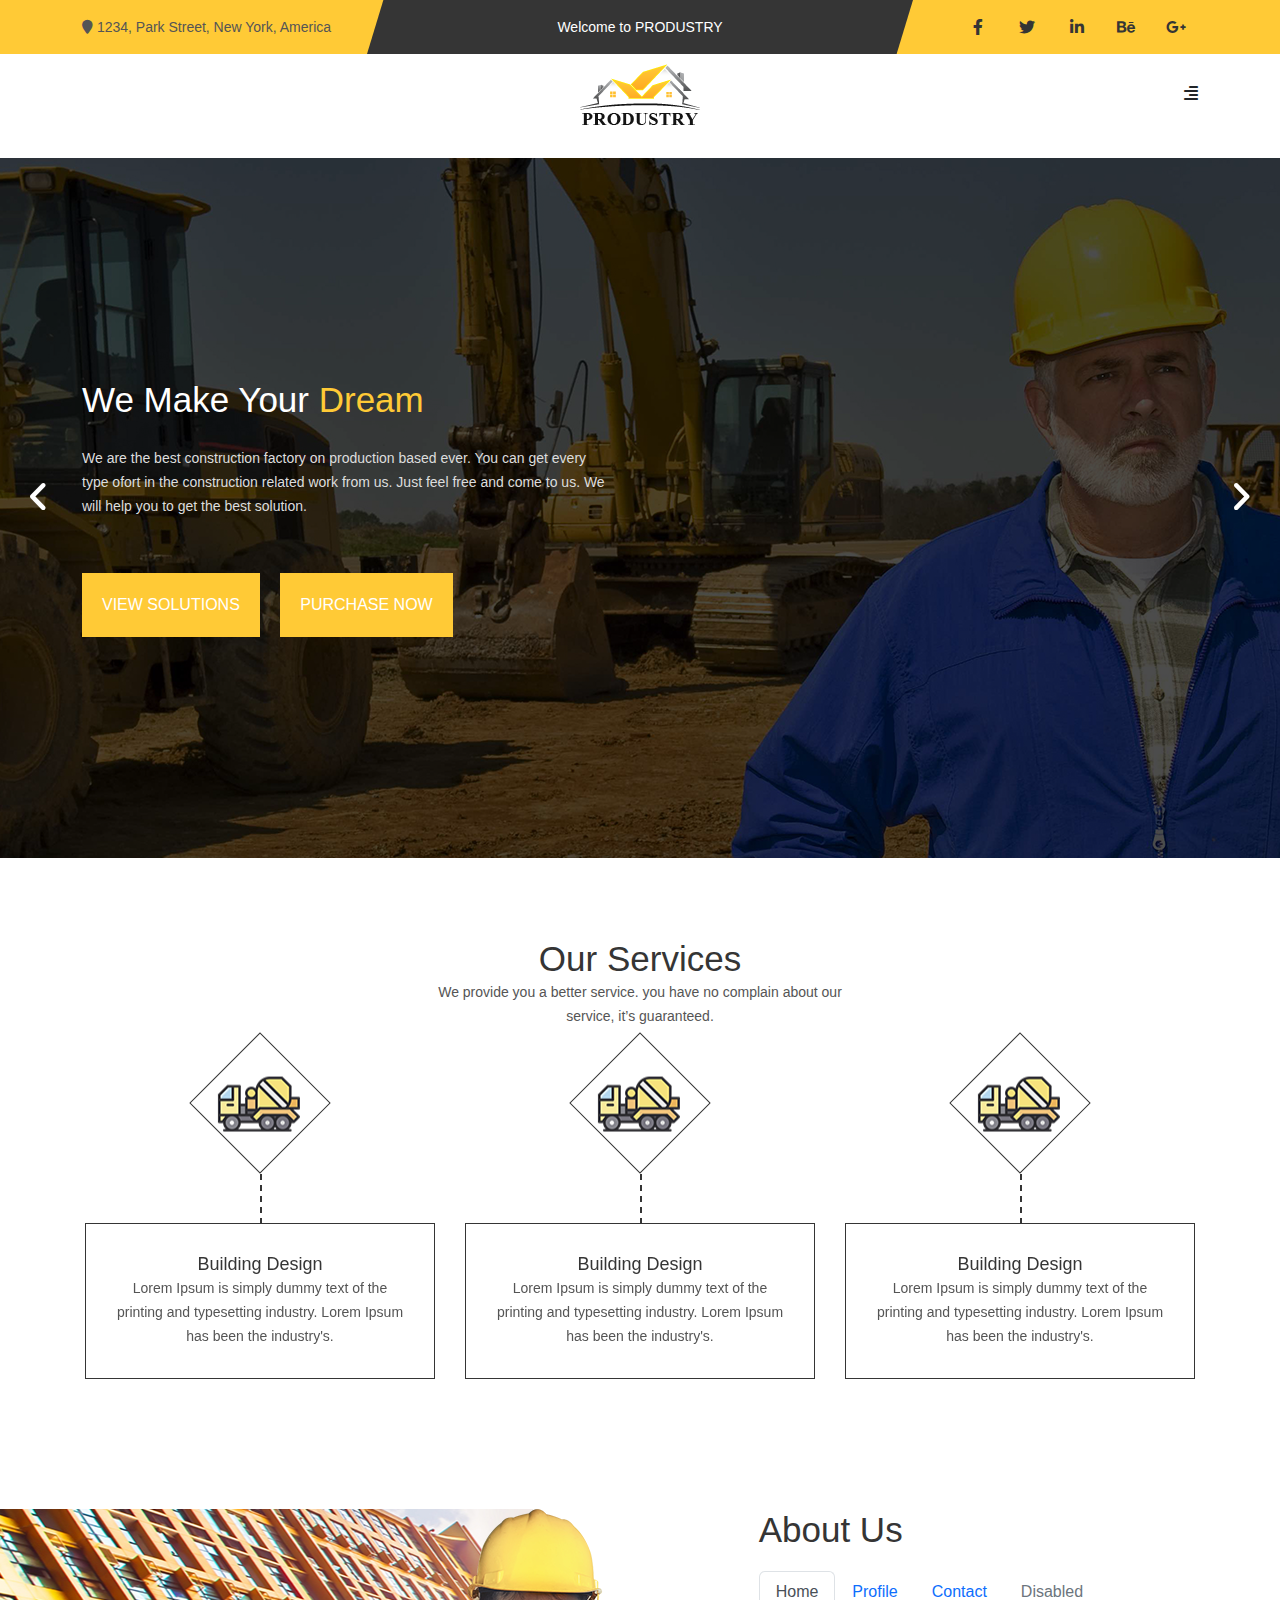
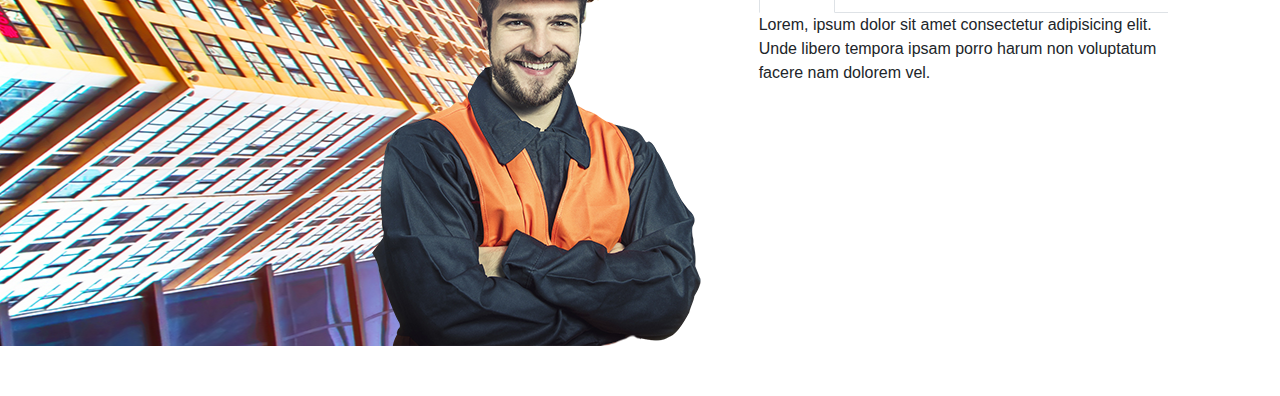
<file: index.html>
<!DOCTYPE html>
<html lang="en">

<head>
  <meta charset="UTF-8">
  <meta http-equiv="X-UA-Compatible" content="IE=edge">
  <meta name="viewport" content="width=device-width, initial-scale=1.0">
  <title>Produstry</title>
  <link
    href="https://fonts.googleapis.com/css2?family=Open+Sans:wght@300;400;500;700;800&family=Raleway:wght@400;500;600;700;800;900&display=swap"
    rel="stylesheet">
  <link rel="stylesheet" href="css/bootstrap.min.css">
  <link rel="stylesheet" href="css/fontawesome.css">
  <link rel="stylesheet" href="css/slick.css">
  <link rel="stylesheet" href="css/style.css">
  <link rel="stylesheet" href="css/responsive.css">
</head>

<body>

  <!-- -----header part start------ -->
  <header id="header">
    <div class="container">
      <div class="row align-items-center">
        <div class="col-xl-3 col-sm-6 col-md-4">
          <div class="header_location">
            <p><i class="fas fa-map-marker"></i> 1234, Park Street, New York, America</p>
          </div>
        </div>
        <div class="col-xl-6 col-sm-6 col-md-4 padding_none">
          <div class="header_welcome text-center">
            <p>Welcome to PRODUSTRY</p>
          </div>
        </div>
        <div class="col-xl-3 col-md-4">
          <div class="header_icon">
            <ul>
              <li><a href="#"><i class="fab fa-facebook-f"></i></a></li>
              <li><a href="#"><i class="fab fa-twitter"></i></a></li>
              <li><a href="#"> <i class="fa-brands fa-linkedin-in"></i></a></li>
              <li><a href="#"><i class="fab fa-behance"></i></a></li>
              <li><a href="#"><i class="fa-brands fa-google-plus-g"></i></a></li>
            </ul>
          </div>
        </div>
      </div>
    </div>
  </header>
  <!-- -----header part end------ -->



  <!-- -----menu part start------ -->
  <nav class="navbar navbar-expand-md custom_nav">
    <div class="container">
      <a class="navbar-brand logo" href="#">
        <img src="images/logo.png" alt="">
      </a>
      <button class="navbar-toggler" type="button" data-bs-toggle="collapse" data-bs-target="#my_nav">
        <i class="fas fa-bars"></i>
      </button>
      <div class="collapse navbar-collapse" id="my_nav">
        <ul class="navbar-nav ms-auto menu_hide">
          <li class="nav-item">
            <a class="nav-link active" aria-current="page" href="#">Home</a>
          </li>
          <li class="nav-item">
            <a class="nav-link" href="#">About Us</a>
          </li>
          <li class="nav-item">
            <a class="nav-link" href="#">Protfolio</a>
          </li>
          <li class="nav-item">
            <a class="nav-link" href="#">Our Blog</a>
          </li>
          <li class="nav-item">
            <a class="nav-link" href="#">Contact Us</a>
          </li>
        </ul>
        <div class="bar_toggle_btn ms-3 d-none d-md-block">
          <i class="fas fa-align-right"></i>
        </div>
      </div>
    </div>
  </nav>
  <!-- -----menu part end------ -->

  <!-- -----banner part start------ -->
  <section id="banner">
    <div class="banenr_item" style="background:url(images/Home-banner.jpg);">
      <div class="container">
        <div class="row align-items-center">
          <div class="banner_content">
            <h4>We Make Your <span>Dream</span></h4>
            <p>We are the best construction factory on production based ever. You can get every type ofort in the
              construction related work from us. Just feel free and come to us. We will help you to get the best
              solution.</p>
            <a href="#">view solutions</a>
            <a href="#">purchase now</a>
          </div>
        </div>
      </div>
    </div>
    <div class="banenr_item" style="background:url(images/Home-banner.jpg);">
      <div class="container">
        <div class="row align-items-center">
          <div class="banner_content">
            <h4>We Make Your <span>Dream</span></h4>
            <p>We are the best construction factory on production based ever. You can get every type ofort in the
              construction related work from us. Just feel free and come to us. We will help you to get the best
              solution.</p>
            <a href="#">view solutions</a>
            <a href="#">purchase now</a>
          </div>
        </div>
      </div>
    </div>
    <div class="banenr_item" style="background:url(images/Home-banner.jpg);">
      <div class="container">
        <div class="row align-items-center">
          <div class="banner_content">
            <h4>We Make Your <span>Dream</span></h4>
            <p>We are the best construction factory on production based ever. You can get every type ofort in the
              construction related work from us. Just feel free and come to us. We will help you to get the best
              solution.</p>
            <a href="#">view solutions</a>
            <a href="#">purchase now</a>
          </div>
        </div>
      </div>
    </div>
  </section>

  <!-- -----banner part end------ -->





  <!-- -----service part start------ -->
  <section id="services">
    <div class="container">
      <div class="row justify-content-center ">
        <div class="col-lg-5 col-xxl-4 col-md-8 text-center">
          <div class="section_heading">
            <h2>Our Services</h2>
            <P>We provide you a better service. you have no complain about our service, it’s guaranteed.</P>
          </div>
        </div>
      </div>
      <div class="row text-center servi_slider">
        <div class="col-lg-4">
          <div class="service_items">
            <div class="service_icon">
              <img src="images/service-icon.png" alt="">
            </div>
            <div class="service_content">
              <h3>Building Design</h3>
              <p>Lorem Ipsum is simply dummy text of the printing and typesetting industry. Lorem Ipsum has been the
                industry's.</p>
            </div>
          </div>
        </div>
        <div class="col-lg-4">
          <div class="service_items">
            <div class="service_icon">
              <img src="images/service-icon.png" alt="">
            </div>
            <div class="service_content">
              <h3>Building Design</h3>
              <p>Lorem Ipsum is simply dummy text of the printing and typesetting industry. Lorem Ipsum has been the
                industry's.</p>
            </div>
          </div>
        </div>
        <div class="col-lg-4">
          <div class="service_items">
            <div class="service_icon">
              <img src="images/service-icon.png" alt="">
            </div>
            <div class="service_content">
              <h3>Building Design</h3>
              <p>Lorem Ipsum is simply dummy text of the printing and typesetting industry. Lorem Ipsum has been the
                industry's.</p>
            </div>
          </div>
        </div>
        <div class="col-lg-4">
          <div class="service_items">
            <div class="service_icon">
              <img src="images/service-icon.png" alt="">
            </div>
            <div class="service_content">
              <h3>Building Design</h3>
              <p>Lorem Ipsum is simply dummy text of the printing and typesetting industry. Lorem Ipsum has been the
                industry's.</p>
            </div>
          </div>
        </div>
      </div>
    </div>
  </section>
  <!-- -----service part start------ -->



  <!-- -----about part start------ -->
  <section id="about_us">
    <div class="row justify-content-between mx-0">
      <div class="col-lg-5 about_left_bg d-none d-lg-block">
        <div class="about_man">
          <img src="images/about_man_png.png" alt="">
        </div>
      </div>
      <div class="col-lg-5">
        <div class="about_right">
          <h2>About Us</h2>
          <ul class="nav nav-tabs" id="myTab" role="tablist">
            <li class="nav-item" role="presentation">
              <button class="nav-link active" id="home-tab" data-bs-toggle="tab" data-bs-target="#home-tab-pane" type="button" role="tab" aria-controls="home-tab-pane" aria-selected="true">Home</button>
            </li>
            <li class="nav-item" role="presentation">
              <button class="nav-link" id="profile-tab" data-bs-toggle="tab" data-bs-target="#profile-tab-pane" type="button" role="tab" aria-controls="profile-tab-pane" aria-selected="false">Profile</button>
            </li>
            <li class="nav-item" role="presentation">
              <button class="nav-link" id="contact-tab" data-bs-toggle="tab" data-bs-target="#contact-tab-pane" type="button" role="tab" aria-controls="contact-tab-pane" aria-selected="false">Contact</button>
            </li>
            <li class="nav-item" role="presentation">
              <button class="nav-link" id="disabled-tab" data-bs-toggle="tab" data-bs-target="#disabled-tab-pane" type="button" role="tab" aria-controls="disabled-tab-pane" aria-selected="false" disabled>Disabled</button>
            </li>
          </ul>
          <div class="tab-content" id="myTabContent">
            <div class="tab-pane fade show active" id="home-tab-pane" role="tabpanel" aria-labelledby="home-tab" tabindex="0">
              Lorem, ipsum dolor sit amet consectetur adipisicing elit. Unde libero tempora ipsam porro harum non voluptatum facere nam dolorem vel.
            </div>
            <div class="tab-pane fade" id="profile-tab-pane" role="tabpanel" aria-labelledby="profile-tab" tabindex="0">
              <p>Lorem ipsum dolor sit amet consectetur adipisicing elit. Asperiores repudiandae, adipisci ducimus nemo explicabo blanditiis cupiditate ipsam officiis assumenda dolorum excepturi vitae nulla modi natus ex in optio quam praesentium officia velit ab sint non vero. Quam, cupiditate? Porro, tempore?</p>
            </div>
            <div class="tab-pane fade" id="contact-tab-pane" role="tabpanel" aria-labelledby="contact-tab" tabindex="0">...</div>
            <div class="tab-pane fade" id="disabled-tab-pane" role="tabpanel" aria-labelledby="disabled-tab" tabindex="0">...</div>
          </div>
        </div>
      </div>
    </div>
  </section>
  <!-- -----about part end------ -->



  <!-- -----header part start------ -->
  <!-- -----header part start------ -->
  <!-- -----header part start------ -->




  <script src="js/bootstrap.bundle.min.js"></script>
  <script src="js/jquery-1.12.4.min.js"></script>
  <script src="js/slick.min.js"></script>
  <script src="js/script.js"></script>
</body>

</html>
</file>
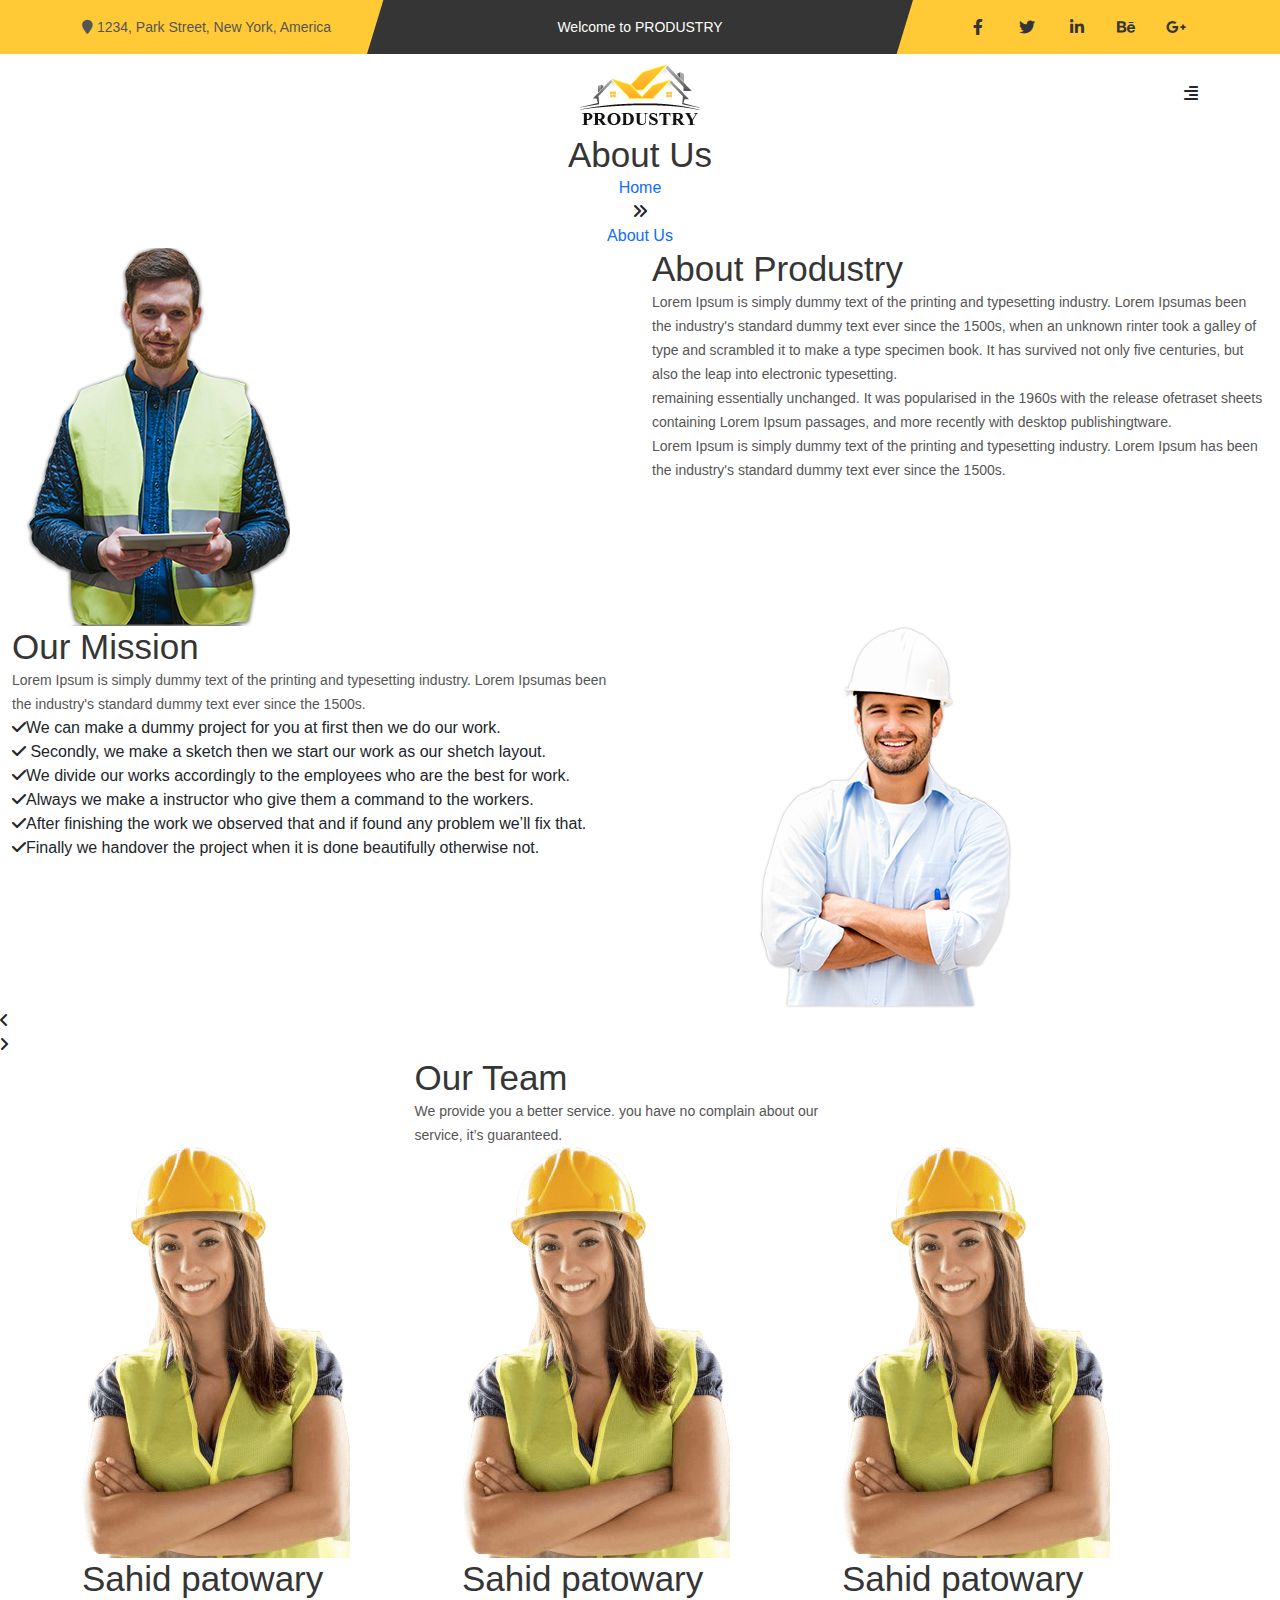
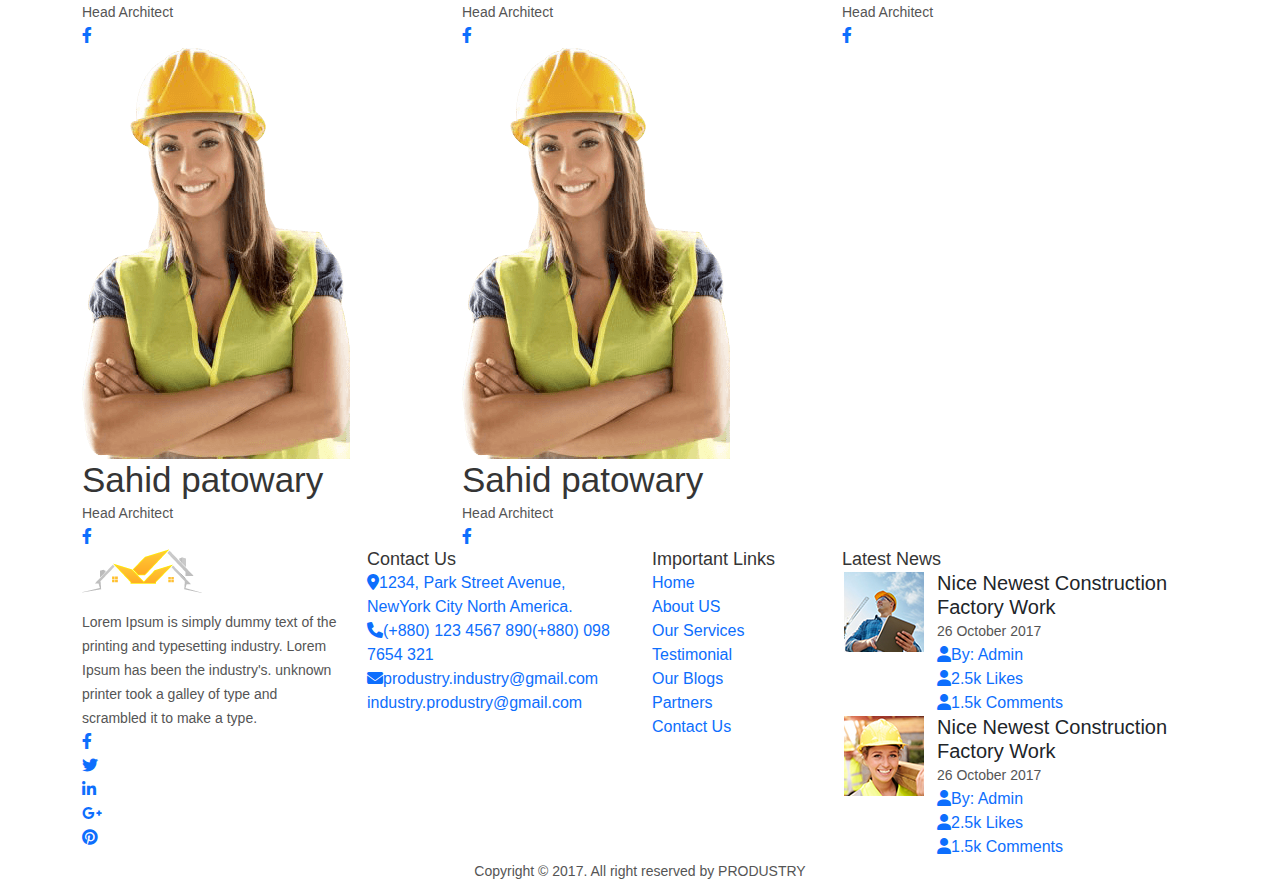
<file: about.html>
<!DOCTYPE html>
<html lang="en">

<head>
    <meta charset="UTF-8">
    <meta http-equiv="X-UA-Compatible" content="IE=edge">
    <meta name="viewport" content="width=device-width, initial-scale=1.0">
    <title>Produstry</title>
    <link
        href="https://fonts.googleapis.com/css2?family=Open+Sans:wght@300;400;500;700;800&family=Raleway:wght@400;500;600;700;800;900&display=swap"
        rel="stylesheet">
    <link rel="stylesheet" href="css/bootstrap.min.css">
    <link rel="stylesheet" href="css/fontawesome.css">
    <link rel="stylesheet" href="css/slick.css">
    <link rel="stylesheet" href="css/style.css">
    <link rel="stylesheet" href="css/responsive.css">
</head>

<body>

    <!-- -----header part start------ -->
    <header id="header">
        <div class="container">
            <div class="row align-items-center">
                <div class="col-xl-3 col-sm-6 col-md-4">
                    <div class="header_location">
                        <p><i class="fas fa-map-marker"></i> 1234, Park Street, New York, America</p>
                    </div>
                </div>
                <div class="col-xl-6 col-sm-6 col-md-4 padding_none">
                    <div class="header_welcome text-center">
                        <p>Welcome to PRODUSTRY</p>
                    </div>
                </div>
                <div class="col-xl-3 col-md-4">
                    <div class="header_icon">
                        <ul>
                            <li><a href="#"><i class="fab fa-facebook-f"></i></a></li>
                            <li><a href="#"><i class="fab fa-twitter"></i></a></li>
                            <li><a href="#"> <i class="fa-brands fa-linkedin-in"></i></a></li>
                            <li><a href="#"><i class="fab fa-behance"></i></a></li>
                            <li><a href="#"><i class="fa-brands fa-google-plus-g"></i></a></li>
                        </ul>
                    </div>
                </div>
            </div>
        </div>
    </header>
    <!-- -----header part end------ -->

    <!-- -----menu part start------ -->
    <nav class="navbar navbar-expand-md custom_nav">
        <div class="container">
            <a class="navbar-brand logo" href="#">
                <img src="images/logo.png" alt="">
            </a>
            <button class="navbar-toggler" type="button" data-bs-toggle="collapse" data-bs-target="#my_nav">
                <i class="fas fa-bars"></i>
            </button>
            <div class="collapse navbar-collapse" id="my_nav">
                <ul class="navbar-nav ms-auto menu_hide">
                    <li class="nav-item">
                        <a class="nav-link active" aria-current="page" href="index.html">Home</a>
                    </li>
                    <li class="nav-item">
                        <a class="nav-link" href="">About Us</a>
                    </li>
                    <li class="nav-item">
                        <a class="nav-link" href="#">Protfolio</a>
                    </li>
                    <li class="nav-item">
                        <a class="nav-link" href="#">Our Blog</a>
                    </li>
                    <li class="nav-item">
                        <a class="nav-link" href="#">Contact Us</a>
                    </li>
                </ul>
                <div class="bar_toggle_btn ms-3 d-none d-md-block">
                    <i class="fas fa-align-right"></i>
                </div>
            </div>
        </div>
    </nav>
    <!-- -----menu part end------ -->

    <!-- --------about banner start--------- -->
    <section id="about_banner">
        <div class="container">
            <div class="row justify-content-center">
                <div class="col-lg-5 text-center">
                    <div class="about_banner_items">
                        <h2>About Us</h2>
                        <ul>
                            <li><a href="index.html">Home</a></li>
                            <li><i class="fa-solid fa-angles-right"></i></li>
                            <li class="active"><a href="">About Us</a></li>
                        </ul>
                    </div>
                </div>
            </div>
        </div>
    </section>
    <!-- --------about banner end--------- -->

    <!-- -------about_about part start-------- -->
    <section id="about_about">
        <div class="row justify-content-between mx-0">
            <div class="col-lg-5 d-none d-lg-block">
                <div class="about_about_img">
                    <div class="about_about_man">
                        <img src="images/about_about_man.png" alt="">
                    </div>
                </div>
            </div>

            <div class="col-lg-6">
                <div class="about_about_item">
                    <h2>About Produstry</h2>
                    <p> Lorem Ipsum is simply dummy text of the printing and typesetting industry. Lorem Ipsumas
                        been the industry's standard dummy text ever since the 1500s, when an unknown rinter took a
                        galley of type and scrambled it to make a type specimen book. It has survived not only five
                        centuries, but also the leap into electronic typesetting.</p>

                    <p>remaining essentially unchanged. It was popularised in the 1960s with the release
                        ofetraset sheets containing Lorem Ipsum passages, and more recently with desktop
                        publishingtware.</p>

                    <p>Lorem Ipsum is simply dummy text of the printing and typesetting industry. Lorem Ipsum has been
                        the industry's standard dummy text ever since the 1500s.</p>
                </div>
            </div>
        </div>
    </section>

    <!-- -------about_about part end-------- -->

    <!-- --------mission part start----------- -->
    <section id="about_mission">
        <div class="row justify-content-between mx-0">
            <div class="col-lg-6 ">
                <div class="mission_content">
                    <h2>Our Mission</h2>
                    <p>Lorem Ipsum is simply dummy text of the printing and typesetting industry. Lorem Ipsumas been the
                        industry's standard dummy text ever since the 1500s.</p>

                    <ul>
                        <li><i class="fa-solid fa-check"></i>We can make a dummy project for you at first then we do our
                            work.</li>
                        <li><i class="fa-solid fa-check"></i> Secondly, we make a sketch then we start our work as our
                            shetch layout.</li>
                        <li><i class="fa-solid fa-check"></i>We divide our works accordingly to the employees who are
                            the best for work.</li>
                        <li><i class="fa-solid fa-check"></i>Always we make a instructor who give them a command to the
                            workers.</li>
                        <li><i class="fa-solid fa-check"></i>After finishing the work we observed that and if found any
                            problem we’ll fix that.</li>
                        <li><i class="fa-solid fa-check"></i>Finally we handover the project when it is done beautifully
                            otherwise not.</li>
                    </ul>
                </div>
            </div>
            <div class="col-lg-5 d-none d-lg-block ">
                <div class="mission_img">
                    <div class="mission_man">
                        <img src="images/mission_man.png" alt="">
                    </div>
                </div>
            </div>
        </div>
    </section>
    <!-- --------mission part end----------- -->

    <!-- --------team part start------------ -->
    <section id="about_team"> 
      
            <div class="arrow_left"><span><i class="fa-solid fa-angle-left"></i></span></div>
            <div class="arrow_right"><span><i class="fa-solid fa-angle-right"></i></span></div>
       
        <div class="container">
            
            <div class="row justify-content-center">
                <div class="col-lg-5">
                    <div class="team_header">
                        <h2>Our Team</h2>
                        <p>We provide you a better service. you have no complain about our service, it’s guaranteed.</p>
                    </div>
                </div>
            </div>
            <div class="row team_slider">
                <div class="col-lg-4">
                    <div class="team_member">
                        <div class="team_image">
                            <img src="images/team_2.png" alt="">
                        </div>
                        <div class="team_content">
                            <div class="team_text">
                                <h2>Sahid patowary</h2>
                                <p>Head Architect</p>

                                <ul>
                                    <li><a href="#"><i class="fab fa-facebook-f"></i></a></li>
                                </ul>
                            </div>
                        </div>
                    </div>
                </div>
                <div class="col-lg-4">
                    <div class="team_member">
                        <div class="team_image">
                            <img src="images/team_2.png" alt="">
                        </div>
                        <div class="team_content">
                            <div class="team_text">
                                <h2>Sahid patowary</h2>
                                <p>Head Architect</p>

                                <ul>
                                    <li><a href="#"><i class="fab fa-facebook-f"></i></a></li>
                                </ul>
                            </div>
                        </div>
                    </div>
                </div>
                <div class="col-lg-4">
                    <div class="team_member">
                        <div class="team_image">
                            <img src="images/team_2.png" alt="">
                        </div>
                        <div class="team_content">
                            <div class="team_text">
                                <h2>Sahid patowary</h2>
                                <p>Head Architect</p>

                                <ul>
                                    <li><a href="#"><i class="fab fa-facebook-f"></i></a></li>
                                </ul>
                            </div>
                        </div>
                    </div>
                </div>
                <div class="col-lg-4">
                    <div class="team_member">
                        <div class="team_image">
                            <img src="images/team_2.png" alt="">
                        </div>
                        <div class="team_content">
                            <div class="team_text">
                                <h2>Sahid patowary</h2>
                                <p>Head Architect</p>

                                <ul>
                                    <li><a href="#"><i class="fab fa-facebook-f"></i></a></li>
                                </ul>
                            </div>
                        </div>
                    </div>
                </div>
                <div class="col-lg-4">
                    <div class="team_member">
                        <div class="team_image">
                            <img src="images/team_2.png" alt="">
                        </div>
                        <div class="team_content">
                            <div class="team_text">
                                <h2>Sahid patowary</h2>
                                <p>Head Architect</p>

                                <ul>
                                    <li><a href="#"><i class="fab fa-facebook-f"></i></a></li>
                                </ul>
                            </div>
                        </div>
                    </div>
                </div>
            </div>
        </div>
    </section>
    <!-- --------team part end------------ -->










    <!-- -----footer part start------ -->
    <section id="footer">
        <div class="footer_top">
            <div class="container">
                <div class="row">
                    <div class="col-lg-3">
                        <div class="foot_frist">
                            <img src="images/foot_logo.png" alt="">
                            <p>Lorem Ipsum is simply dummy text of the printing and typesetting industry. Lorem Ipsum
                                has been the
                                industry's.
                                unknown printer took a galley of type and scrambled it to make a type.</p>
                            <ul>
                                <li><a href="#"><i class="fa-brands fa-facebook-f"></i></a></li>
                                <li><a href="#"><i class="fa-brands fa-twitter"></i></a></li>
                                <li><a href="#"><i class="fa-brands fa-linkedin-in"></i></a></li>
                                <li><a href="#"><i class="fa-brands fa-google-plus-g"></i></a></li>
                                <li><a href="#"><i class="fa-brands fa-pinterest"></i></a></li>
                            </ul>
                        </div>
                    </div>
                    <div class="col-lg-3">
                        <div class="foot_top_sec">
                            <h3>Contact Us</h3>
                            <ul>
                                <li><a href="#"><i class="fa-solid fa-location-dot"></i>1234, Park Street Avenue,
                                        <span>NewYork City
                                            North America.</span> </a></li>
                                <li><a href="#"><i class="fa-solid fa-phone"></i>(+880) 123 4567 890<span>(+880) 098
                                            7654 321</span>
                                    </a></li>
                                <li><a href="#"><i class="fa-solid fa-envelope"></i>produstry.industry@gmail.com<span>
                                            industry.produstry@gmail.com</span> </a></li>
                            </ul>
                        </div>
                    </div>
                    <div class="col-lg-2">
                        <div class="foot_top_third">
                            <h3>Important Links</h3>
                            <ul>
                                <li><a href="index.html">Home</a></li>
                                <li><a href="#">About US</a></li>
                                <li><a href="#">Our Services</a></li>
                                <li><a href="#">Testimonial</a></li>
                                <li><a href="#">Our Blogs</a></li>
                                <li><a href="#">Partners</a></li>
                                <li><a href="#">Contact Us</a></li>
                            </ul>
                        </div>
                    </div>
                    <div class="col-lg-4">
                        <div class="foot_top_last">
                            <h3>Latest News</h3>
                            <div class="row">
                                <div class="col-lg-3">
                                    <div class="foot_img">
                                        <img src="images/footer_img1.jpg" alt="">
                                    </div>
                                </div>
                                <div class="col-lg-9">
                                    <div class="foot_items">
                                        <h5>Nice Newest Construction Factory Work</h5>
                                        <p>26 October 2017</p>
                                        <ul>
                                            <li><a href="#"><i class="fa-solid fa-user"></i>By: Admin </a></li>
                                            <li><a href="#"><i class="fa-solid fa-user"></i>2.5k Likes </a></li>
                                            <li><a href="#"><i class="fa-solid fa-user"></i>1.5k Comments </a></li>
                                        </ul>
                                    </div>
                                </div>
                                <div class="col-lg-3">
                                    <div class="foot_img">
                                        <img src="images/footer_img3.jpg" alt="">
                                    </div>
                                </div>
                                <div class="col-lg-9">
                                    <div class="foot_items">
                                        <h5>Nice Newest Construction Factory Work</h5>
                                        <p>26 October 2017</p>
                                        <ul>
                                            <li><a href="#"><i class="fa-solid fa-user"></i>By: Admin </a></li>
                                            <li><a href="#"><i class="fa-solid fa-user"></i>2.5k Likes </a></li>
                                            <li><a href="#"><i class="fa-solid fa-user"></i>1.5k Comments </a></li>
                                        </ul>
                                    </div>
                                </div>

                            </div>
                        </div>
                    </div>
                </div>
            </div>
        </div>

        <div class="footer_bottom">
            <div class="container">

                <div class="row">
                    <div class="col text-center">
                        <div class="footer_bottom_items">
                            <p>Copyright &copy; 2017. All right reserved by <span>PRODUSTRY</span></p>
                        </div>
                    </div>
                </div>
            </div>
        </div>

    </section>
    <!-- -----footer part ebd------ -->






    <script src="js/bootstrap.bundle.min.js"></script>
    <script src="js/jquery-1.12.4.min.js"></script>
    <script src="js/slick.min.js"></script>
    <script src="js/waypoints.min.js"></script>
    <script src="js/jquery.counterup.js"></script>
    <script src="js/script.js"></script>
</body>

</html>
</file>
<file: css/style.css>
:root {
    --primary-color: #ffca36;
    --secondary-color: #353535;
    --article-color: #555;
}

* {
    margin: 0;
    padding: 0;
    box-sizing: border-box;
}

ul,
ol {
    list-style: none;
}

a {
    text-decoration: none;
    display: inline-block;
}

h1,
h2,
h3,
h4,
h5,
h6,
p,
span,
ul,
ol {
    margin: 0;
    padding: 0;
}

body {
    font-family: 'Roboto', sans-serif;
}

h2 {
    color: var(--secondary-color);
    font-size: 35px;
    font-weight: 300;
}

h3 {
    color: var(--secondary-color);
    font-size: 18px;
    font-weight: 400;
}

p {
    font-size: 14px;
    line-height: 24px;
    font-weight: 400;
    color: var(--article-color);

}

/* ---------common css end---------- */

/* --------header part start-------- */
#header {
    background: var(--primary-color)
}

.header_location {
    background: var(--primary-color);
}

.header_welcome {
    background: var(--secondary-color);
    padding: 15px 0;
    clip-path: polygon(3% 0, 100% 0, 97% 100%, 0% 100%);
}

.header_welcome p {
    color: #ffffff;
}

.header_icon ul {
    text-align: right;
}

.header_icon ul li {
    display: inline-block;
    position: relative;
    margin: 0 10px;

}

.header_icon ul li a {
    color: var(--secondary-color);
    font-size: 16px;
    font-weight: 500;
    width: 25px;
    height: 25px;
    text-align: center;
    line-height: 25px;
    position: relative;
}
.header_icon ul li a:after,
.header_icon ul li a::before,
.header_icon ul li::after,
.header_icon ul li::before{
    content: "";
    position: absolute;
    background: var(--secondary-color);
    transform:scale(0);
    transition: all linear .5s;

}

.header_icon ul li a:after {
    left: 0;
    top: -5px;
    height: calc(100% + 10px);
    width: 1px;
}

.header_icon ul li a::before {
    right:0;
    top: -5px;
    height:calc(100% + 10px);
    width: 1px;
}

.header_icon ul li::after{
    left: -5px;
    top:0px;
    width: calc(100% + 10px);
    height: 1px;
}

.header_icon ul li::before{
    bottom: 0;
    left: -5px;
    width:calc(100% + 10px);
    height: 1px;
}

.header_icon ul li a:hover::after,
.header_icon ul li a:hover::before,
.header_icon ul li:hover::after,
.header_icon ul li:hover::before{
    transform: scale(1);
}

/* -----menu part start------ */
.custom_nav{
    padding: 20px 0;
}
.custom_nav .container{
    position: relative;
}
#my_nav ul{
    transition: all linear .3s;
}


@media(min-width:768px){
    .logo{
        position: absolute;
        left: 50%;
        transform: translateX(-50%);
        transition: all linear .3s;
    }

    .menu_hide{
        opacity: 0;
        visibility: hidden;
    }

    .logo_left{
        left: 7px;
        transform: translateX(0);
    }
}

/* -----menu part end------ */

/* -----banner part start------ */


.banenr_item{
    height: 700px;
    background-size: cover !important;
    background-position: center !important;
    position: relative;
    z-index: 1;
}

.banenr_item::after{
    content: "";
    position: absolute;
    left: 0;
    top: 0;
    width: 100%;
    height: 100%;
    background: rgba(0, 0, 0, 0.7);
    z-index: -1;
}

#banner .container,
#banner .row{
    height: 100%;
}
.banner_content{
    width: 550px;
}
.banner_content h4{
    color: #ffffff;
    font-size: 35px;
    font-weight: 500;
    font-family: 'Roboto', sans-serif;
}
.banner_content  span{
    color: var(--primary-color);
}
.banner_content p{
    color: #dddddd;
    padding-top: 25px;
}

.banner_content a{
    color: #ffffff;
    font-size: 16px;
    font-weight: 500;
    font-family: 'Roboto', sans-serif;
    padding: 20px 20px;
    background: var(--primary-color);
    text-transform: uppercase;
    margin-top: 55px;
    margin-right: 16px;
}

.pre_arrow{
    font-size: 35px;
    color: #ffffff;
    position: absolute;
    top: 50%;
    transform:translateY(-50%);
    z-index: 999;
    left: 30px;
    
    
}
.next_arrow{
    font-size: 35px;
    color: #ffffff;
    position: absolute;
    top: 50%;
    transform:translateY(-50%);
    z-index: 999;
    right: 30px;
    
}


@media(max-width:575.98px){
    .next_arrow{
        display: none;
    }
  
}
/* -----banner part end------ */




/* -----service part start------ */

#services{
    padding: 80px 0;
}
.service_items{
    padding: 0 15px;
}
 .service_icon{
     height: 100px;
     width: 100px;
     border:1px solid var(--secondary-color);
     line-height: 100px;
     text-align: center;
     transform: rotate(45deg);
     margin: 0 auto;
     transition: all linear .3s;
 }
 .service_icon img{
     transform: rotate(-45deg);
     display: inline-block;
 }
 .service_content{
     border: 1px solid var(--secondary-color);
     padding: 30px;
     margin-top: 70px;
     position: relative;
 }

 .service_content::after{
     content: "";
     position: absolute;
     left: 50%;
     bottom: 100%;
     height: 50px;
     width: 1px;
     border-left: 2px dashed var(--secondary-color);
     transition: all linear .3s;
 }
 .service_items:hover .service_content,
 .service_items:hover .service_icon,
 .service_items:hover .service_content::after{
    border-color: var(--primary-color);
 }

.servi_slider .slick-track{
    padding-top: 25px;
}  
 
/* -----service part end------ */

/* -----about part start------ */
 #about_us{
     padding: 50px 0;
 }
.about_left_bg{
    background:url(../images/about_img.jpg);
    background-repeat: no-repeat;
    background-position: center;
    background-size: cover;
    
}
.about_man{
   float: right;
   margin-right: -180px;

}

.about_right{
    padding-right: 100px;
}
.about_right h2{
    padding-bottom: 20px;
}
/* -----about part start------ */


/* -----menu part start------ */
/* -----menu part start------ */
</file>
<file: css/responsive.css>
@media(min-width:1920px){
    .about_right{
        max-width: 700px;
        padding: 0;
    }
}
@media(min-width:992px) and (max-width:1199.98px){
    .about_right{
       padding-right: 30px;
    }
}

@media(min-width:768px) and (max-width:991.98px){
    .header_location p{
        font-size: 12px;
    }
    .header_icon ul li {
        margin: 0 7px;
    }

    .about_right{
        max-width: 720px;
        margin:0 auto;
        padding: 0 10px;
    }
   
   
}
@media(min-width:576px) and (max-width:767.98px){
    .about_right{
        max-width: 540px;
        margin:0 auto;
        padding: 0 10px;
    }
}


@media(max-width:767.98px){
    .header_icon {
        padding: 10px 0;
    }
    .header_icon ul {
        text-align: center;
    }
    .header_location p{
        font-size: 13px;
    }
    .header_welcome {
        padding: 10px 0;
    }
}


@media(max-width:575px){
    .header_location {
        text-align: center;
    }
    .header_welcome {
        clip-path: none;
    }
    .padding_none{
        padding: 0;

    }
    .header_location p{
        padding: 7px 0;
    }

    .banenr_item {
        height: 440px;
    }
    
    .about_right{
        max-width: 100%;
        padding: 0 10px;
    }

    .banner_content h4 {
        font-size: 29px;
    }
    .banner_content a {
        font-size: 14px;
        padding: 8px 8px;
        margin-top: 38px;
    }
    .next_arrow {
        font-size: 30px;
        right: 15px;
    }
    .pre_arrow{
        font-size: 30px;
        left: 15px;
    }
    
}
</file>
